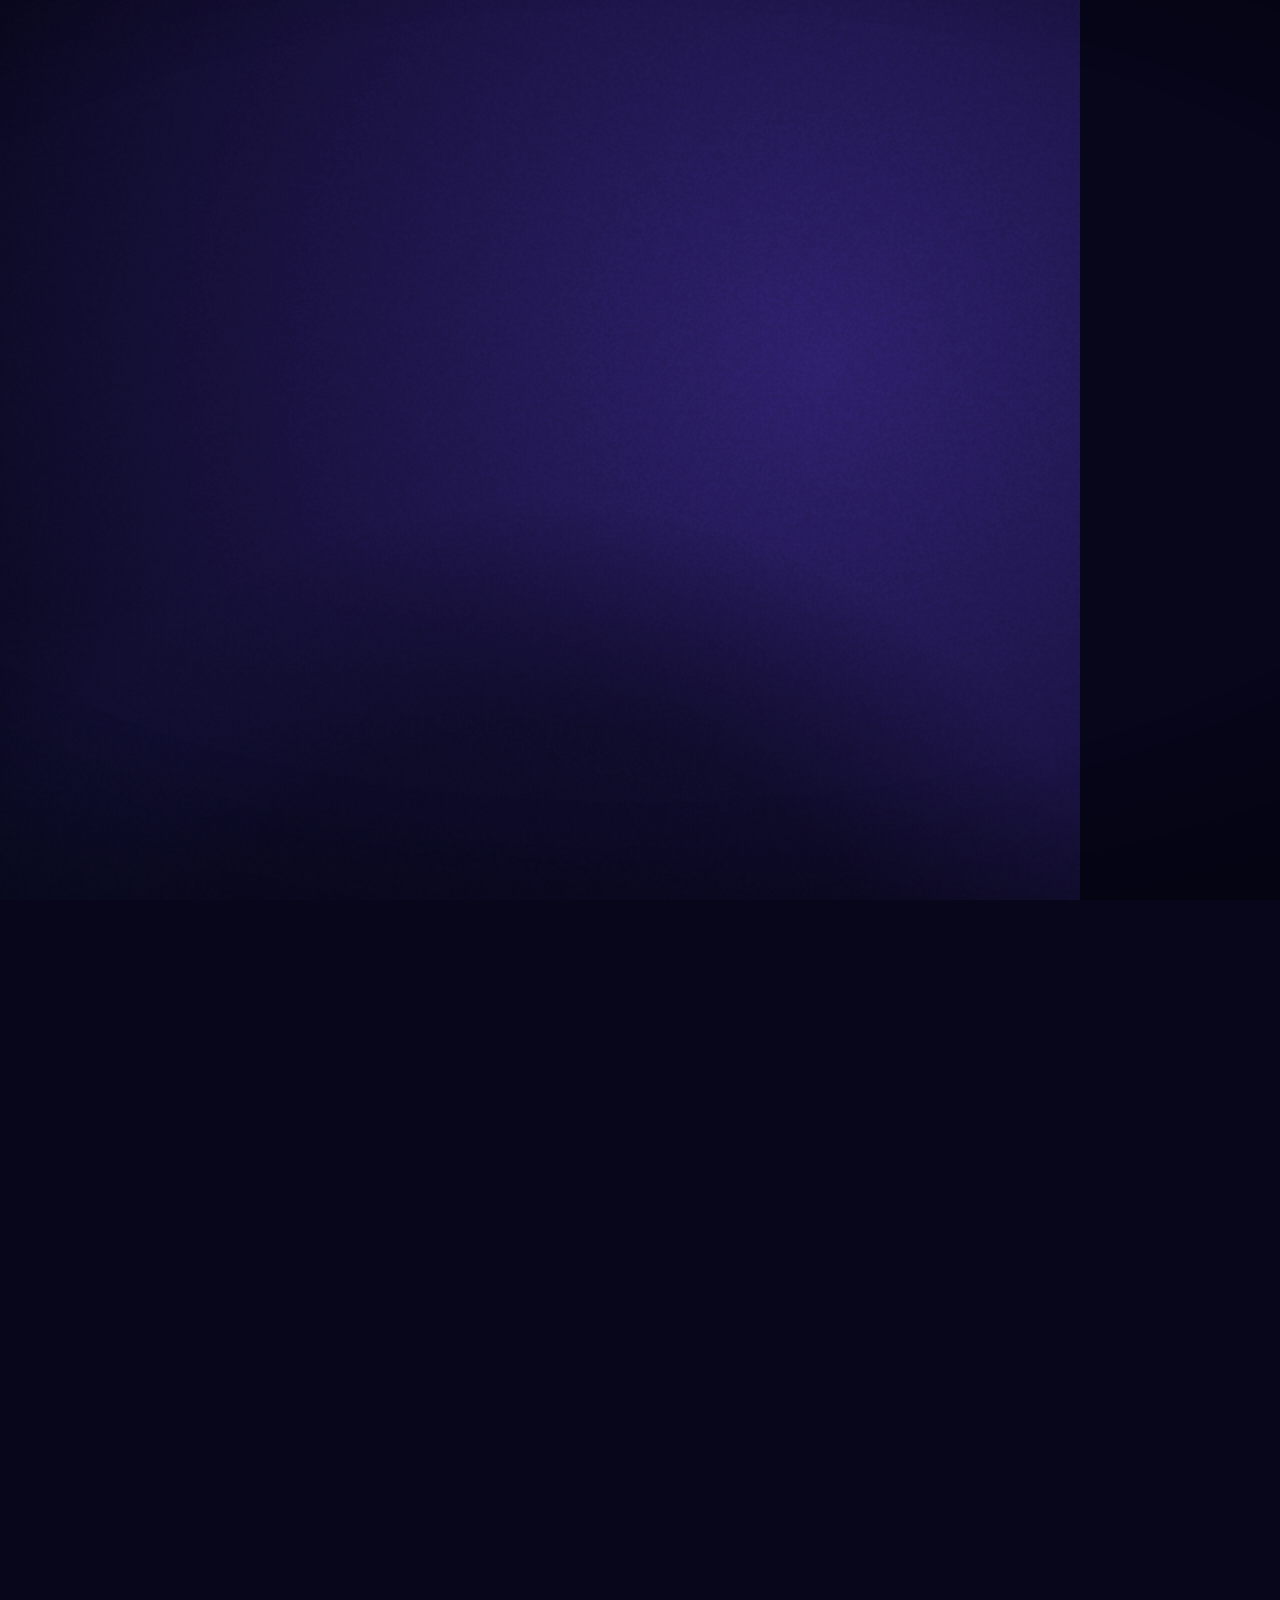
<file: promo/src/index.html>
<!doctype html>
<html lang="uz">
<head>
<meta charset="utf-8">
<title>Moliyachi Pro — motion guide</title>
<style>
:root{
  --bg:#07061a; --ink:#ffffff; --muted:rgba(235,232,255,.62);
  --violet:#6e4bf5; --violet-2:#8f74ff; --violet-3:#b9a8ff; --blue:#3d63e0;
  --gold:#ffc24a; --gold-2:#ff9f1c; --card-light:#efeef6; --text-dark:#14112b;
  --chat-bg:#ecebf7;
}
*{box-sizing:border-box;margin:0;padding:0}
html,body{width:1080px;height:1920px;overflow:hidden;background:var(--bg)}
body{font-family:"Inter","Noto Color Emoji",sans-serif;color:var(--ink);-webkit-font-smoothing:antialiased}
#stage{position:absolute;inset:0;overflow:hidden;background:var(--bg)}
#bg{position:absolute;inset:0}
#grain{position:absolute;inset:0;pointer-events:none;opacity:.07;mix-blend-mode:overlay;z-index:50}
#vignette{position:absolute;inset:0;pointer-events:none;z-index:49;
  background:radial-gradient(120% 80% at 50% 45%,transparent 55%,rgba(0,0,0,.55) 100%)}
#sweep{position:absolute;left:-60%;top:-20%;width:60%;height:140%;z-index:48;pointer-events:none;opacity:0;
  background:linear-gradient(100deg,transparent 0%,rgba(185,168,255,.0) 20%,rgba(185,168,255,.55) 50%,rgba(185,168,255,0) 80%,transparent 100%);
  filter:blur(30px);transform:rotate(12deg)}
.scene{position:absolute;inset:0;display:none;will-change:transform,opacity,filter;transform-origin:50% 45%}
.abs{position:absolute}
.disp{font-family:"Inter Display","Inter","Noto Color Emoji",sans-serif}
.center{left:0;right:0;text-align:center}
.grad-v{background:linear-gradient(180deg,#ffffff 0%,#e2daff 45%,#a58fff 100%);-webkit-background-clip:text;background-clip:text;color:transparent}
.grad-g{background:linear-gradient(180deg,#ffe7a6 0%,#ffc24a 50%,#ff9f1c 100%);-webkit-background-clip:text;background-clip:text;color:transparent}
.glow-v{filter:drop-shadow(0 0 30px rgba(110,75,245,.9)) drop-shadow(0 6px 18px rgba(0,0,0,.6))}
.glow-g{filter:drop-shadow(0 0 26px rgba(255,170,40,.6))}

/* --- Headline system --- */
.kicker{left:84px;top:236px;font-size:30px;font-weight:600;letter-spacing:.16em;text-transform:uppercase;color:var(--violet-3);display:flex;align-items:center;gap:18px}
.kicker .pill{background:var(--violet);color:#fff;border-radius:999px;padding:10px 24px;letter-spacing:.12em;font-weight:800;box-shadow:0 0 30px rgba(110,75,245,.6)}
.h1{left:80px;right:80px;top:300px;font-size:92px;font-weight:700;line-height:1.02;letter-spacing:-.025em}
.sub{left:84px;right:120px;top:520px;font-size:38px;font-weight:400;line-height:1.3;color:var(--muted)}
.word{display:inline-block;will-change:transform,opacity,filter}

/* --- Phone --- */
.persp{position:absolute;perspective:2400px;transform-style:preserve-3d}
.phone{position:absolute;left:0;top:0;width:620px;height:1280px;border-radius:96px;padding:16px;
  background:linear-gradient(150deg,#3a3946 0%,#15141c 35%,#08080c 70%,#2a2933 100%);
  box-shadow:0 0 0 2px #000,inset 0 0 0 3px #4b4a58,inset 0 0 0 8px #101016,0 80px 140px rgba(0,0,0,.65),0 0 120px rgba(110,75,245,.18);
  transform-origin:50% 50%;will-change:transform}
.phone::after{content:"";position:absolute;inset:0;border-radius:96px;pointer-events:none;
  background:linear-gradient(120deg,rgba(255,255,255,.18) 0%,rgba(255,255,255,0) 22%,rgba(255,255,255,0) 70%,rgba(255,255,255,.08) 100%)}
.screen{position:relative;width:100%;height:100%;border-radius:80px;overflow:hidden;background:var(--chat-bg);color:var(--text-dark)}
.island{position:absolute;left:50%;top:22px;width:186px;height:54px;margin-left:-93px;border-radius:30px;background:#000;z-index:30}
.status{position:absolute;left:0;right:0;top:30px;height:40px;z-index:29;display:flex;justify-content:space-between;padding:0 64px 0 76px;font-size:27px;font-weight:700;color:#111}
.status .ic{display:flex;gap:10px;align-items:center}
.status .bat{width:46px;height:22px;border:2.5px solid #111;border-radius:7px;position:relative}
.status .bat::after{content:"";position:absolute;inset:2.5px;right:8px;background:#111;border-radius:3px}
.bars{display:flex;gap:4px;align-items:flex-end;height:22px}.bars i{display:block;width:6px;background:#111;border-radius:2px}
.chat-head{position:absolute;left:0;right:0;top:0;height:196px;padding:104px 30px 0;display:flex;align-items:center;gap:20px;
  background:rgba(255,255,255,.92);border-bottom:1.5px solid #dcd9ee;z-index:20}
.chat-head .back{font-size:58px;color:var(--violet);line-height:0;margin-top:-8px;font-weight:300}
.chat-head img{width:72px;height:72px;border-radius:50%;object-fit:cover}
.chat-head .nm{font-size:32px;font-weight:700;color:#14112b}.chat-head .st{font-size:23px;color:#8a86a6;margin-top:2px}
.chat-view{position:absolute;left:0;right:0;top:196px;bottom:128px;overflow:hidden;
  background:radial-gradient(60% 40% at 80% 20%,rgba(143,116,255,.16),transparent),radial-gradient(60% 40% at 10% 80%,rgba(61,99,224,.12),transparent),var(--chat-bg)}
.chat-list{position:absolute;left:0;right:0;top:0;padding:26px 22px 26px;display:flex;flex-direction:column;gap:18px;will-change:transform}
.msg{display:none;flex-direction:column;max-width:88%;will-change:transform,opacity}
.msg.me{align-self:flex-end;align-items:flex-end;transform-origin:100% 100%}
.msg.bot{align-self:flex-start;align-items:stretch;transform-origin:0 100%}
.bubble{font-size:28px;line-height:1.36;padding:18px 24px 20px;border-radius:30px;white-space:pre-line;word-break:break-word}
.me .bubble{background:linear-gradient(160deg,#7d5cff,#6440ee);color:#fff;border-bottom-right-radius:8px;box-shadow:0 6px 18px rgba(110,75,245,.3)}
.bot .bubble{background:#fff;color:#1b1838;border-bottom-left-radius:8px;box-shadow:0 4px 14px rgba(40,30,90,.08)}
.bubble b{font-weight:700}.bubble i{font-style:italic;color:#5b5677}
.bubble .t{display:block;text-align:right;font-size:19px;opacity:.55;margin-top:2px}
.kb{display:grid;gap:8px;margin-top:8px}
.kb .row{display:grid;gap:8px}
.btn{position:relative;overflow:hidden;height:68px;border-radius:18px;background:rgba(255,255,255,.78);border:1.5px solid rgba(110,75,245,.18);
  color:#5a3be0;font-size:25px;font-weight:600;display:flex;align-items:center;justify-content:center;padding:0 10px;white-space:nowrap}
.btn.primary{background:linear-gradient(160deg,#7d5cff,#6440ee);color:#fff;border-color:transparent}
.ripple{position:absolute;left:50%;top:50%;width:240px;height:240px;margin:-120px 0 0 -120px;border-radius:50%;background:rgba(110,75,245,.35);opacity:0;pointer-events:none}
.finger{position:absolute;width:86px;height:86px;border-radius:50%;margin:-43px 0 0 -43px;border:5px solid rgba(255,255,255,.95);
  background:rgba(255,255,255,.28);box-shadow:0 0 0 10px rgba(110,75,245,.25),0 10px 30px rgba(0,0,0,.3);z-index:40;opacity:0;pointer-events:none}
.voice{display:flex;align-items:center;gap:16px;padding:16px 22px!important;min-width:430px}
.voice .play{width:64px;height:64px;border-radius:50%;background:#fff;color:#6440ee;display:grid;place-items:center;font-size:26px;flex:none}
.voice .wave{display:flex;align-items:center;gap:4px;height:56px;flex:1}
.voice .wave i{display:block;width:6px;border-radius:3px;background:rgba(255,255,255,.45)}
.voice .wave i.on{background:#fff}
.voice .dur{font-size:21px;opacity:.8;white-space:nowrap;flex:none}
.chat-input{position:absolute;left:0;right:0;bottom:0;height:128px;background:rgba(255,255,255,.95);border-top:1.5px solid #dcd9ee;display:flex;align-items:center;gap:16px;padding:0 24px 22px;z-index:20}
.chat-input .field{flex:1;height:68px;border-radius:34px;background:#f1f0f8;color:#9a96b5;font-size:25px;display:flex;align-items:center;padding:0 26px}
.chat-input .mic{width:72px;height:72px;border-radius:50%;background:linear-gradient(160deg,#7d5cff,#6440ee);display:grid;place-items:center;font-size:32px;box-shadow:0 6px 18px rgba(110,75,245,.45)}
.toast{position:absolute;left:22px;right:22px;top:90px;z-index:35;border-radius:34px;padding:22px 26px;display:flex;gap:18px;align-items:center;
  background:rgba(255,255,255,.96);box-shadow:0 20px 50px rgba(30,20,80,.25);font-size:26px;opacity:0}
.toast img{width:64px;height:64px;border-radius:16px}
.toast b{display:block;font-size:24px;color:#8a86a6;font-weight:600}

/* --- Callouts --- */
.chip{position:absolute;border-radius:28px;padding:22px 28px;font-size:30px;line-height:1.3;font-weight:600;z-index:45;
  background:rgba(22,18,52,.94);border:1.5px solid rgba(185,168,255,.35);box-shadow:0 20px 60px rgba(0,0,0,.45),0 0 40px rgba(110,75,245,.25);backdrop-filter:blur(14px);color:#fff}
.chip.gold{background:linear-gradient(160deg,#ffd36e,#ffad2a);color:#2a1700;border-color:transparent;box-shadow:0 18px 50px rgba(255,160,30,.35)}
.chip.light{background:var(--card-light);color:var(--text-dark);border-color:transparent}
.chip small{display:block;font-size:24px;font-weight:500;opacity:.7;margin-top:4px}

/* --- Problem / Solution cards --- */
.pcard{position:absolute;border-radius:56px;padding:50px 52px;width:640px}
.pcard h3{font-family:"Inter Display";font-size:62px;font-weight:600;letter-spacing:-.02em;margin-bottom:20px}
.pcard p{font-size:33px;line-height:1.36}
.pcard.violet{background:linear-gradient(160deg,#7b57ff,#5c35e6);box-shadow:0 40px 100px rgba(80,40,220,.45)}
.pcard.light{background:var(--card-light);color:var(--text-dark);box-shadow:0 40px 100px rgba(0,0,0,.5)}
.pcard.light p{color:#2a2747}

/* --- Steps list --- */
.steprow{position:absolute;left:84px;right:84px;height:150px;border-radius:40px;display:flex;align-items:center;gap:34px;padding:0 40px;
  background:linear-gradient(160deg,rgba(38,30,92,.9),rgba(16,13,46,.92));border:1.5px solid rgba(185,168,255,.18)}
.steprow .n{width:86px;height:86px;border-radius:50%;display:grid;place-items:center;font-family:"Inter Display";font-size:42px;font-weight:700;background:var(--violet);box-shadow:0 0 30px rgba(110,75,245,.6)}
.steprow .tx{font-size:44px;font-weight:600;letter-spacing:-.01em}
.steprow .tx small{display:block;font-size:28px;font-weight:400;color:var(--muted);margin-top:4px}

/* --- Formula / pay --- */
.tok{display:inline-block;border-radius:30px;padding:18px 30px;font-family:"Inter Display";font-weight:700;font-size:62px;letter-spacing:-.02em}
.tok.a{background:rgba(30,24,76,.92);border:1.5px solid rgba(185,168,255,.3)}
.tok.g{background:linear-gradient(160deg,#ffd36e,#ffad2a);color:#2a1700;box-shadow:0 0 50px rgba(255,170,40,.45)}
.op{display:inline-block;font-size:70px;font-weight:300;color:var(--violet-3);margin:0 14px}
.glass{position:absolute;border-radius:52px;background:linear-gradient(160deg,rgba(38,30,92,.92),rgba(16,13,46,.94));border:1.5px solid rgba(185,168,255,.25);
  box-shadow:0 40px 100px rgba(0,0,0,.45);backdrop-filter:blur(18px)}
.prow{display:flex;align-items:center;justify-content:space-between;font-size:40px;padding:26px 0;border-bottom:1.5px dashed rgba(185,168,255,.22)}
.prow .m{font-family:"Inter Display";font-weight:700;font-size:44px;color:var(--violet-3);width:150px}
.prow .eq{flex:1;color:rgba(255,255,255,.75);font-variant-numeric:tabular-nums}
.prow .v{font-weight:700;font-variant-numeric:tabular-nums}

/* --- Bonus cards --- */
.bcard{position:absolute;width:438px;height:400px;border-radius:52px;padding:44px 40px;background:linear-gradient(160deg,rgba(38,30,92,.94),rgba(16,13,46,.96));
  border:1.5px solid rgba(185,168,255,.25);box-shadow:0 30px 80px rgba(0,0,0,.45);backdrop-filter:blur(14px);transform-style:preserve-3d}
.bcard .e{font-size:86px;line-height:1;margin-bottom:26px}
.bcard h4{font-family:"Inter Display";font-size:48px;font-weight:700;letter-spacing:-.02em;margin-bottom:12px}
.bcard p{font-size:29px;line-height:1.34;color:var(--muted)}
.bcard.hi{background:linear-gradient(160deg,#7b57ff,#5c35e6);border-color:transparent}
.bcard.hi p{color:rgba(255,255,255,.85)}

/* --- Chart card --- */
.chart{position:absolute;width:400px;padding:34px 34px 30px;border-radius:44px;background:var(--card-light);color:var(--text-dark);box-shadow:0 40px 100px rgba(0,0,0,.55)}
.chart h5{font-size:28px;font-weight:700;margin-bottom:6px}.chart .cap{font-size:22px;color:#77729a;margin-bottom:22px}
.chart .cols{display:flex;align-items:flex-end;gap:26px;height:250px}
.chart .col{flex:1;display:flex;flex-direction:column;align-items:center;justify-content:flex-end;height:100%}
.chart .bar{width:100%;border-radius:18px 18px 8px 8px;background:linear-gradient(180deg,#9b84ff,#6440ee);transform-origin:50% 100%}
.chart .bar.top{background:linear-gradient(180deg,#ffd36e,#ff9f1c)}
.chart .lb{font-size:21px;font-weight:600;margin-top:12px;color:#4d4870}
.chart .val{font-size:22px;font-weight:700;margin-bottom:8px;font-variant-numeric:tabular-nums}

.logo-tile{position:absolute;width:300px;height:300px;border-radius:78px;overflow:hidden;box-shadow:0 0 0 3px rgba(255,255,255,.15),0 40px 120px rgba(61,99,224,.55),0 0 160px rgba(255,190,70,.25)}
.logo-tile img{width:100%;height:100%;object-fit:cover}
.ring{position:absolute;border-radius:50%;border:4px solid var(--violet-2);opacity:0}
.strike{position:absolute;height:10px;border-radius:5px;background:linear-gradient(90deg,#ff5d7a,#ff9f1c);transform-origin:0 50%;box-shadow:0 0 20px rgba(255,93,122,.7)}
.ctapill{display:inline-flex;align-items:center;gap:18px;border-radius:999px;padding:26px 44px;font-size:36px;font-weight:600;background:rgba(24,19,62,.92);border:1.5px solid rgba(185,168,255,.35)}
.ctapill b{color:var(--gold)}
.pathlbl{position:absolute;font-size:28px;font-weight:700;letter-spacing:.14em;text-transform:uppercase;color:var(--violet-3);text-align:center}
.dot{position:absolute;width:30px;height:30px;border-radius:50%;margin:-15px 0 0 -15px;background:radial-gradient(circle,#fff 0%,#c9bbff 40%,rgba(110,75,245,0) 72%);z-index:46;opacity:0;box-shadow:0 0 40px #8f74ff}
</style>
</head>
<body>
<div id="stage">
  <canvas id="bg" width="1080" height="1920"></canvas>
  <div id="scenes"></div>
  <div id="sweep"></div>
  <div id="vignette"></div>
  <canvas id="grain" width="540" height="960"></canvas>
</div>
<script src="main.js"></script>
</body>
</html>
</file>
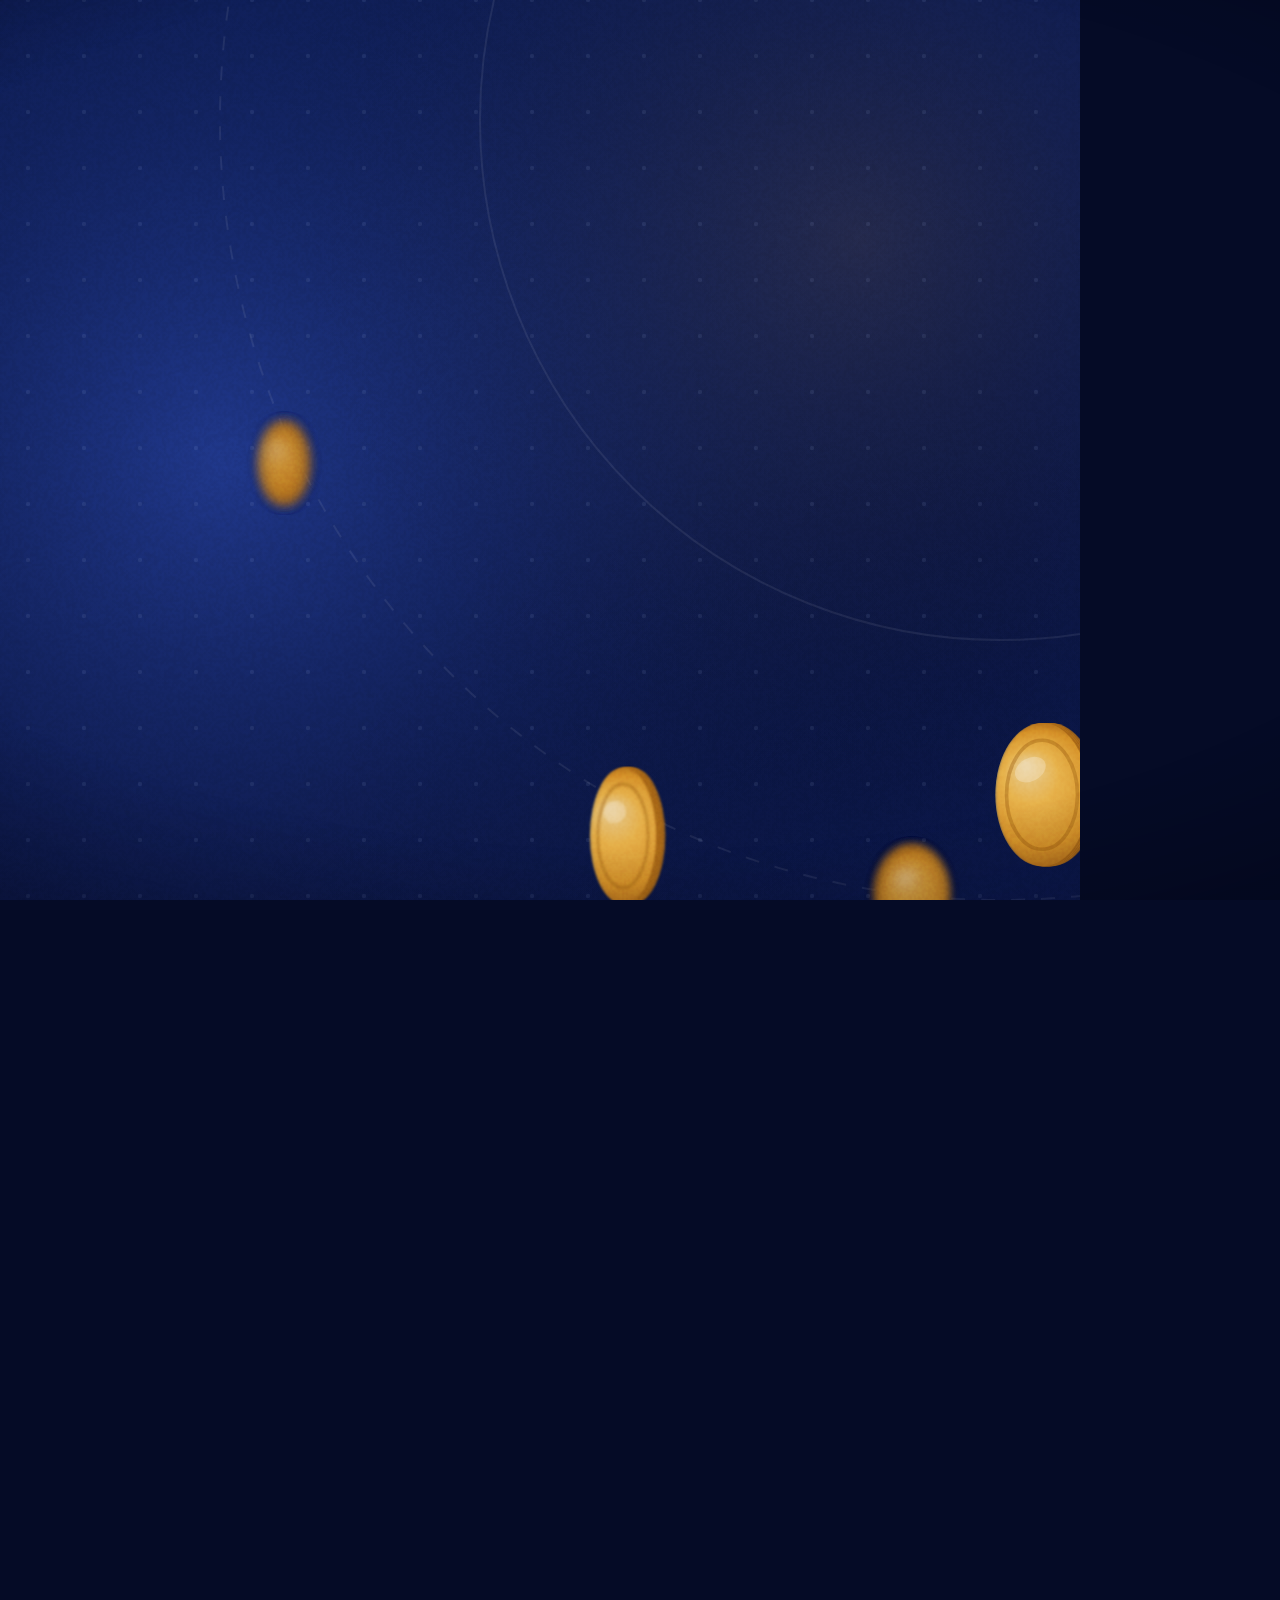
<file: promo/src/v2.html>
<!doctype html>
<html lang="uz">
<head>
<meta charset="utf-8">
<title>Moliyachi — qo'llanma v2</title>
<style>
@font-face{font-family:"Manrope";src:url(../assets/fonts/manrope-latin-wght-normal.woff2) format("woff2");font-weight:200 800;unicode-range:U+0000-00FF,U+0131,U+0152-0153,U+02BB-02BC,U+02C6,U+02DA,U+02DC,U+0304,U+0308,U+0329,U+2000-206F,U+20AC,U+2122,U+2191,U+2193,U+2212,U+2215,U+FEFF,U+FFFD}
@font-face{font-family:"Manrope";src:url(../assets/fonts/manrope-latin-ext-wght-normal.woff2) format("woff2");font-weight:200 800;unicode-range:U+0100-02BA,U+02BD-02C5,U+02C7-02CC,U+02CE-02D7,U+02DD-02FF,U+0304,U+0308,U+0329,U+1D00-1DBF,U+1E00-1E9F,U+1EF2-1EFF,U+2020,U+20A0-20AB,U+20AD-20C0,U+2113,U+2C60-2C7F,U+A720-A7FF}
@font-face{font-family:"Caveat";src:url(../assets/fonts/caveat-latin-600-normal.woff2) format("woff2");font-weight:600}
@font-face{font-family:"Caveat";src:url(../assets/fonts/caveat-latin-ext-600-normal.woff2) format("woff2");font-weight:600;unicode-range:U+0100-02BA,U+02BD-02C5,U+02C7-02CC,U+02CE-02D7,U+02DD-02FF}
:root{
  --navy-950:#0a1640;--navy-900:#0f1f57;--navy:#16307f;--blue:#2b4fc9;--blue-500:#3d63e0;--blue-soft:#e6ecfd;
  --gold:#ffc24a;--gold-2:#ff9f1c;--muted:rgba(214,224,255,.66);
  --app-bg:#eef2fb;--app-text:#0f1733;--app-muted:#6b7591;--green:#12a26b;--amber:#e8972a;--amber-soft:#fdf1df;
  --tg-out:#e1fec6;--tg-check:#4fae4e;
}
*{box-sizing:border-box;margin:0;padding:0}
html,body{width:1080px;height:1920px;overflow:hidden;background:#050b26}
body{font-family:"Manrope","Inter","Noto Color Emoji",sans-serif;color:#fff;-webkit-font-smoothing:antialiased}
#stage{position:absolute;inset:0;overflow:hidden}
#bg{position:absolute;inset:0}
#grain{position:absolute;inset:0;pointer-events:none;opacity:.05;mix-blend-mode:overlay;z-index:50}
#vignette{position:absolute;inset:0;pointer-events:none;z-index:49;background:radial-gradient(120% 85% at 50% 45%,transparent 58%,rgba(0,0,8,.55) 100%)}
#flash{position:absolute;inset:0;z-index:48;pointer-events:none;opacity:0;background:radial-gradient(60% 40% at 50% 50%,rgba(140,170,255,.55),rgba(61,99,224,0) 70%)}
.scene{position:absolute;inset:0;display:none;transform-origin:50% 45%}
.abs{position:absolute}
.center{left:0;right:0;text-align:center}
.word{display:inline-block}
.gold{color:var(--gold)}
.grad-g{background:linear-gradient(180deg,#fff1c7 0%,#ffc24a 50%,#ff9f1c 100%);-webkit-background-clip:text;background-clip:text;color:transparent}

/* headline block */
.hb{position:absolute;left:80px;right:80px;top:200px;display:flex;flex-direction:column;gap:20px}
.kicker{display:flex;align-items:center;gap:14px}
.kicker .pill{border-radius:999px;padding:10px 24px;font-size:28px;font-weight:800;letter-spacing:.14em;color:#0a1640;background:linear-gradient(160deg,#ffd77a,#ffb02e);box-shadow:0 8px 30px rgba(255,170,40,.35)}
.kicker .line{height:2px;width:120px;background:linear-gradient(90deg,rgba(255,194,74,.8),rgba(255,194,74,0))}
.h1t{font-size:86px;font-weight:800;line-height:1.04;letter-spacing:-.035em}
.subt{font-size:36px;line-height:1.32;font-weight:500;color:var(--muted)}

/* ---------------- phone ---------------- */
.persp{position:absolute;perspective:2600px}
.phone{position:absolute;left:0;top:0;width:620px;height:1280px;border-radius:98px;padding:15px;transform-origin:50% 0;
  background:linear-gradient(150deg,#5b5e6b 0%,#24252c 18%,#0d0e12 55%,#30323b 100%);
  box-shadow:0 0 0 2px #000,inset 0 0 0 3px #6b6e7a,inset 0 0 0 7px #121318,0 90px 160px rgba(0,0,20,.7),0 0 140px rgba(61,99,224,.25)}
.phone::after{content:"";position:absolute;inset:0;border-radius:98px;pointer-events:none;background:linear-gradient(118deg,rgba(255,255,255,.22) 0%,rgba(255,255,255,0) 20%,rgba(255,255,255,0) 72%,rgba(255,255,255,.08) 100%)}
.screen{position:relative;width:100%;height:100%;border-radius:84px;overflow:hidden;color:#000;font-family:"Inter","Noto Color Emoji",sans-serif}
.island{position:absolute;left:50%;top:20px;width:180px;height:52px;margin-left:-90px;border-radius:30px;background:#000;z-index:60}
.status{position:absolute;left:0;right:0;top:26px;height:44px;z-index:59;display:flex;justify-content:space-between;align-items:center;padding:0 60px 0 74px;font-size:28px;font-weight:700;color:#000}
.status .ic{display:flex;gap:9px;align-items:center}
.bars{display:flex;gap:3px;align-items:flex-end;height:20px}.bars i{display:block;width:6px;background:#000;border-radius:2px}
.wifi{width:30px;height:22px;position:relative}
.wifi::before{content:"";position:absolute;inset:0;border-radius:30px 30px 0 0;border:5px solid #000;border-bottom:none;clip-path:polygon(0 0,100% 0,50% 100%)}
.bat{width:46px;height:22px;border-radius:7px;background:#000;color:#fff;font-size:15px;font-weight:800;display:grid;place-items:center}

/* telegram */
.tg{position:absolute;inset:0;background:#cfe3ad}
.tg-wall{position:absolute;inset:-10px;background:linear-gradient(160deg,#d9eab5 0%,#b8d699 45%,#cfe2a7 75%,#a9cd8f 100%)}
.tg-doodle{position:absolute;inset:0;opacity:.22;background-size:260px 260px}
.tg-head{position:absolute;left:0;right:0;top:84px;height:100px;z-index:30;display:flex;align-items:center;justify-content:space-between;padding:0 22px}
.glass{background:rgba(255,255,255,.62);backdrop-filter:blur(14px);border:1.5px solid rgba(255,255,255,.75);box-shadow:0 6px 18px rgba(40,70,20,.12)}
.tg-back{height:84px;border-radius:44px;display:flex;align-items:center;gap:8px;padding:0 20px 0 18px;font-size:52px;font-weight:300;color:#000}
.tg-back b{font-size:24px;font-weight:700;background:#000;color:#fff;border-radius:50%;width:42px;height:42px;display:grid;place-items:center}
.tg-title{height:84px;border-radius:44px;padding:0 42px;display:flex;flex-direction:column;align-items:center;justify-content:center}
.tg-title .n{font-size:29px;font-weight:700;color:#000}.tg-title .s{font-size:21px;color:#6d7a66;margin-top:1px}
.tg-ava{width:84px;height:84px;border-radius:50%;overflow:hidden;border:3px solid rgba(255,255,255,.8);box-shadow:0 6px 18px rgba(40,70,20,.18)}
.tg-ava img{width:100%;height:100%;object-fit:cover}
.tg-view{position:absolute;left:0;right:0;top:0;overflow:hidden;-webkit-mask-image:linear-gradient(180deg,transparent 0,transparent 150px,#000 215px)}
.tg-list{position:absolute;left:0;right:0;bottom:0;padding:0 18px 16px;display:flex;flex-direction:column;gap:14px}
.msg{display:none;flex-direction:column;max-width:86%}
.msg.me{align-self:flex-end;align-items:flex-end;transform-origin:100% 100%}
.msg.bot{align-self:flex-start;align-items:stretch;transform-origin:0 100%}
.bub{position:relative;font-size:27px;line-height:1.36;padding:14px 22px 14px;border-radius:34px;white-space:pre-line;word-break:break-word;box-shadow:0 2px 3px rgba(40,70,20,.12)}
.me .bub{background:var(--tg-out);border-bottom-right-radius:10px}
.bot .bub{background:#fff;border-bottom-left-radius:10px}
.bub b{font-weight:700}.bub i{font-style:italic}
.meta{float:right;font-size:18px;color:#7f9a77;margin:12px 0 -6px 14px;white-space:nowrap}
.me .meta{color:#4fae4e}
.bot .meta{color:#a0a7b0}
.hl{border-radius:8px;transition:none}
.ikb{display:grid;gap:7px;margin-top:7px}
.ikb .row{display:grid;gap:7px}
.ib{position:relative;overflow:hidden;height:66px;border-radius:20px;background:rgba(74,110,52,.42);backdrop-filter:blur(8px);color:#fff;font-size:24px;font-weight:600;display:flex;align-items:center;justify-content:center;white-space:nowrap;padding:0 8px}
.voice{display:flex;align-items:center;gap:16px;min-width:420px;padding:14px 20px!important}
.voice .play{width:66px;height:66px;border-radius:50%;background:#5fb14d;color:#fff;display:grid;place-items:center;font-size:26px;flex:none}
.voice .wave{display:flex;align-items:center;gap:3.5px;height:52px;flex:1}
.voice .wave i{display:block;width:5.5px;border-radius:3px;background:#a7d692}
.voice .wave i.on{background:#4fae4e}
.voice .dur{font-size:20px;color:#4fae4e;white-space:nowrap}
.photo{padding:8px!important;width:420px}
.photo .pic{height:300px;border-radius:26px;overflow:hidden;position:relative}
.ripple{position:absolute;left:50%;top:50%;width:220px;height:220px;margin:-110px 0 0 -110px;border-radius:50%;background:rgba(255,255,255,.45);opacity:0;pointer-events:none}
.tg-compose{position:absolute;left:0;right:0;height:110px;z-index:31;display:flex;align-items:center;gap:10px;padding:0 16px}
.ilova{height:72px;border-radius:38px;padding:0 20px 0 16px;display:flex;align-items:center;gap:10px;color:#fff;font-size:25px;font-weight:700;background:linear-gradient(160deg,#4a8dff,#2563eb);box-shadow:0 6px 16px rgba(37,99,235,.35);white-space:nowrap;position:relative;overflow:hidden}
.ilova .sq{width:30px;height:26px;border:3.5px solid #fff;border-radius:7px}
.circ{width:70px;height:70px;border-radius:50%;display:grid;place-items:center;flex:none;font-size:34px;color:#333}
.field{flex:1;height:72px;border-radius:38px;display:flex;align-items:center;justify-content:space-between;padding:0 14px 0 22px;font-size:25px;color:#8b9585;white-space:nowrap;overflow:hidden}
.field .typed{color:#000}
.field .caret{display:inline-block;width:3px;height:32px;background:#2563eb;margin-left:2px;vertical-align:middle}
.kbic{width:40px;height:28px;border:3px solid #6b7566;border-radius:7px;flex:none}
.rec{position:absolute;left:0;right:0;height:110px;z-index:32;display:flex;align-items:center;padding:0 30px;font-size:28px;opacity:0}
.rec .dot{width:20px;height:20px;border-radius:50%;background:#ff3b30;margin-right:14px}
.rec .tm{font-variant-numeric:tabular-nums;font-weight:600;color:#000;width:110px}
.rec .hint{flex:1;text-align:center;color:#6d7a66;font-size:25px;margin-right:110px}
.bigmic{position:absolute;width:190px;height:190px;border-radius:50%;background:radial-gradient(circle at 35% 30%,#5a9bff,#2563eb 70%);display:grid;place-items:center;font-size:62px;z-index:33;opacity:0;box-shadow:0 10px 30px rgba(37,99,235,.45)}
.bigmic .pulse{position:absolute;inset:-30px;border-radius:50%;background:rgba(37,99,235,.18)}
.tg-kb{position:absolute;left:0;right:0;bottom:0;height:560px;z-index:31;border-radius:46px 46px 0 0;padding:26px 22px 40px;display:grid;grid-template-columns:1fr 1fr;gap:12px;align-content:start;
  background:rgba(236,243,228,.86);backdrop-filter:blur(18px);border-top:1.5px solid rgba(255,255,255,.8)}
.kbtn{position:relative;overflow:hidden;height:72px;border-radius:22px;background:rgba(255,255,255,.8);display:flex;align-items:center;justify-content:center;gap:10px;font-size:26px;font-weight:500;color:#111;box-shadow:0 1px 2px rgba(0,0,0,.06);text-align:center;line-height:1.1}
.kbtn.full{grid-column:1/3}
.finger{position:absolute;width:84px;height:84px;margin:-42px 0 0 -42px;border-radius:50%;border:5px solid rgba(255,255,255,.95);background:rgba(255,255,255,.3);box-shadow:0 0 0 10px rgba(37,99,235,.25),0 10px 30px rgba(0,0,0,.3);z-index:70;opacity:0}
.toast{position:absolute;left:20px;right:20px;top:84px;z-index:65;border-radius:40px;padding:22px 26px;display:flex;gap:18px;align-items:center;background:rgba(250,250,252,.96);box-shadow:0 20px 50px rgba(0,0,0,.25);font-size:26px;opacity:0;color:#000}
.toast img{width:68px;height:68px;border-radius:16px}
.toast .tt{font-size:22px;color:#777;font-weight:600;display:flex;justify-content:space-between}

/* mini app */
.mini{position:absolute;inset:0;z-index:62;background:var(--app-bg);color:var(--app-text);font-family:"Manrope","Noto Color Emoji",sans-serif;overflow:hidden;border-radius:0}
.mini-in{position:absolute;left:0;right:0;top:0;padding:96px 26px 260px}
.m-top{display:flex;align-items:center;justify-content:space-between;margin-bottom:18px}
.m-brand{display:flex;align-items:center;gap:18px}
.m-logo{width:86px;height:86px;border-radius:50%;overflow:hidden;box-shadow:0 0 0 6px #fff,0 8px 22px rgba(22,48,127,.3)}
.m-logo img{width:100%;height:100%;object-fit:cover}
.m-bn{font-size:19px;font-weight:800;letter-spacing:.18em;color:var(--blue)}
.m-hello{font-size:30px;font-weight:800;margin-top:2px}
.m-acts{display:flex;gap:14px}
.m-ib{width:72px;height:72px;border-radius:50%;background:#fff;display:grid;place-items:center;font-size:30px;box-shadow:0 6px 24px rgba(19,38,95,.08)}
.m-ib.cam{background:linear-gradient(140deg,var(--navy-900),var(--blue));color:#fff}
.m-seg{display:grid;grid-template-columns:repeat(4,1fr);gap:6px;background:#fff;padding:8px;border-radius:30px;box-shadow:0 6px 24px rgba(19,38,95,.08);margin:6px 0 22px}
.m-seg span{height:62px;border-radius:24px;display:grid;place-items:center;font-weight:700;font-size:24px;color:var(--app-muted)}
.m-seg span.on{background:var(--navy-900);color:#fff;box-shadow:0 6px 18px rgba(15,31,87,.3)}
.m-hero{position:relative;overflow:hidden;color:#fff;padding:34px 32px 28px;border-radius:44px;background:linear-gradient(135deg,var(--navy-950) 0%,var(--navy) 55%,var(--blue-500) 100%);box-shadow:0 22px 54px rgba(15,31,87,.35)}
.m-hero .c1{position:absolute;width:380px;height:380px;right:-140px;top:-170px;border-radius:50%;border:1.5px solid rgba(255,255,255,.14);background:rgba(255,255,255,.05)}
.m-hero .c2{position:absolute;width:240px;height:240px;right:-50px;bottom:-130px;border-radius:50%;border:1.5px dashed rgba(255,255,255,.14)}
.m-hl{font-size:21px;font-weight:700;opacity:.75}
.m-ha{font-size:52px;font-weight:800;margin-top:8px;letter-spacing:-.02em;line-height:1.1}
.m-ha small{font-size:26px;opacity:.8;margin-left:6px}
.m-row{display:grid;grid-template-columns:repeat(3,1fr);gap:12px;margin-top:26px;position:relative}
.m-row.two{grid-template-columns:1fr 1fr}
.m-st{background:rgba(255,255,255,.1);border:1.5px solid rgba(255,255,255,.12);border-radius:26px;padding:16px 16px 14px}
.m-st span{display:block;font-size:28px;font-weight:800}
.m-st small{font-size:17px;opacity:.72;font-weight:600}
.m-rg{font-size:19px;opacity:.6;margin-top:16px;font-weight:600}
.m-tip{display:inline-block;margin-top:16px;padding:11px 18px;border-radius:999px;background:rgba(255,255,255,.16);font-size:20px;font-weight:700}
.m-sec{font-size:30px;font-weight:800;margin:30px 0 4px 4px}
.m-card{background:#fff;border-radius:38px;padding:28px;margin-top:20px;box-shadow:0 6px 24px rgba(19,38,95,.08)}
.m-ch{display:flex;align-items:center;justify-content:space-between;margin-bottom:18px}
.m-ch h3{font-size:27px;font-weight:800}
.m-mseg{display:flex;background:var(--app-bg);border-radius:18px;padding:5px}
.m-mseg span{padding:9px 18px;border-radius:14px;font-size:20px;font-weight:700;color:var(--app-muted)}
.m-mseg span.on{background:#fff;color:var(--navy);box-shadow:0 2px 6px rgba(19,38,95,.1)}
.m-bars{display:flex;align-items:flex-end;gap:12px;height:250px;padding:0 4px}
.m-bars i{flex:1;border-radius:12px 12px 6px 6px;background:linear-gradient(180deg,var(--blue-500),var(--navy));transform-origin:50% 100%}
.m-days{display:flex;gap:12px;padding:10px 4px 0;font-size:16px;color:var(--app-muted);font-weight:700}.m-days span{flex:1;text-align:center}
.m-donut{display:flex;align-items:center;gap:26px}
.m-dbox{position:relative;width:240px;height:240px;flex:none}
.m-dbox svg{width:100%;height:100%;transform:rotate(-90deg)}
.m-dc{position:absolute;inset:0;display:grid;place-content:center;text-align:center}
.m-dc b{font-size:34px;font-weight:800}.m-dc small{font-size:19px;color:var(--app-muted);font-weight:600}
.m-leg{flex:1;display:grid;gap:16px;list-style:none}
.m-leg li{display:flex;align-items:center;gap:12px;font-size:22px;font-weight:700}
.m-leg .d{width:18px;height:18px;border-radius:6px}
.m-leg .p{margin-left:auto;color:var(--app-muted)}
.m-rank{display:grid;gap:24px;list-style:none}
.m-rank li{display:grid;grid-template-columns:66px 1fr auto;gap:16px;align-items:center}
.m-av{width:66px;height:66px;border-radius:22px;background:var(--blue-soft);color:var(--navy);display:grid;place-items:center;font-weight:800;font-size:24px;position:relative}
.m-av .md{position:absolute;right:-8px;top:-10px;font-size:22px}
.m-rank .nm{font-weight:800;font-size:23px}
.m-bar{height:12px;background:var(--app-bg);border-radius:99px;margin-top:9px;overflow:hidden}
.m-bar i{display:block;height:100%;border-radius:99px;background:linear-gradient(90deg,var(--navy),var(--blue-500));transform-origin:0 50%}
.m-rank .vl{text-align:right;font-weight:800;font-size:22px}.m-rank .vl small{display:block;color:var(--app-muted);font-size:18px;font-weight:600}
.m-nav{position:absolute;left:18px;right:18px;bottom:26px;height:120px;background:#fff;border-radius:42px;box-shadow:0 16px 50px rgba(19,38,95,.16);display:grid;grid-template-columns:1fr 1fr 130px 1fr 1fr;align-items:center;z-index:5}
.m-nav .it{display:flex;flex-direction:column;align-items:center;gap:6px;font-size:18px;font-weight:700;color:var(--app-muted)}
.m-nav .it svg{width:64px;height:50px;padding:8px 14px;border-radius:18px;fill:none;stroke:currentColor;stroke-width:1.9;stroke-linecap:round;stroke-linejoin:round}
.m-nav .it.on{color:var(--navy)}.m-nav .it.on svg{background:var(--blue-soft)}
.m-fab{position:absolute;left:50%;top:-50px;width:106px;height:106px;margin-left:-53px;border-radius:50%;background:radial-gradient(circle at 30% 25%,var(--blue-500),var(--navy-900) 70%);box-shadow:0 0 0 11px var(--app-bg),0 18px 36px rgba(15,31,87,.4);display:grid;place-items:center;color:#fff}
.m-fab svg{width:44px;height:44px;fill:none;stroke:#fff;stroke-width:2;stroke-linecap:round}
.m-recbar{position:absolute;left:18px;right:18px;bottom:200px;height:92px;border-radius:32px;background:#fff;box-shadow:0 16px 50px rgba(19,38,95,.22);display:flex;align-items:center;gap:16px;padding:0 26px;font-size:24px;font-weight:700;z-index:6;opacity:0}
.m-recbar .dot{width:18px;height:18px;border-radius:50%;background:#e0475b}
.mini-head{position:absolute;left:0;right:0;top:0;height:92px;z-index:8;display:flex;align-items:flex-end;justify-content:space-between;padding:0 30px 10px;font-size:24px;font-weight:600;color:var(--blue)}

/* cards outside phone */
.card{position:absolute;border-radius:40px;padding:30px 34px;background:#fff;color:var(--app-text);box-shadow:0 30px 80px rgba(0,0,20,.45)}
.card.navy{background:linear-gradient(135deg,var(--navy-950),var(--navy) 55%,var(--blue-500));color:#fff;border:1.5px solid rgba(255,255,255,.12)}
.chip{position:absolute;border-radius:30px;padding:20px 28px;font-size:30px;line-height:1.28;font-weight:700;z-index:45;background:#fff;color:var(--app-text);box-shadow:0 20px 60px rgba(0,0,20,.45)}
.chip.gold{background:linear-gradient(160deg,#ffd77a,#ffb02e);color:#2a1700}
.chip.navy{background:linear-gradient(135deg,var(--navy-900),var(--blue));color:#fff;border:1.5px solid rgba(255,255,255,.15)}
.chip small{display:block;font-size:23px;font-weight:600;opacity:.72;margin-top:3px}

/* notebook */
.note{position:absolute;width:640px;height:780px;border-radius:18px 34px 34px 18px;background:#fbf8ee;box-shadow:0 50px 120px rgba(0,0,0,.55);overflow:hidden;color:#1f3b8a;font-family:"Caveat",cursive}
.note .lines{position:absolute;inset:0;background:repeating-linear-gradient(180deg,transparent 0 63px,rgba(60,110,200,.28) 63px 65px);background-position:0 110px}
.note .margin{position:absolute;left:96px;top:0;bottom:0;width:3px;background:rgba(220,60,70,.55)}
.note .rings{position:absolute;left:18px;top:30px;bottom:30px;width:30px;background:radial-gradient(circle at 15px 15px,#2a2f45 0 9px,transparent 10px) 0 0/30px 64px repeat-y}
.note .t{position:absolute;left:120px;right:30px;font-size:54px;font-weight:600;white-space:nowrap;line-height:64px}
.note .cross{position:absolute;height:5px;border-radius:3px;background:#c0392b;transform-origin:0 50%}

/* formula + pay table */
.tok{display:inline-block;border-radius:30px;padding:18px 32px;font-weight:800;font-size:60px;letter-spacing:-.02em}
.tok.w{background:#fff;color:var(--app-text);box-shadow:0 14px 40px rgba(0,0,20,.4)}
.tok.g{background:linear-gradient(160deg,#ffd77a,#ffb02e);color:#2a1700;box-shadow:0 0 50px rgba(255,170,40,.45)}
.op{display:inline-block;font-size:66px;font-weight:300;color:#9fb4ff;margin:0 14px;vertical-align:middle}
.prow{display:flex;align-items:center;justify-content:space-between;font-size:40px;padding:22px 0;border-bottom:2px dashed #e4e9f5}
.prow .m{font-weight:800;color:var(--blue);width:140px}
.prow .eq{flex:1;color:#4d5677;font-variant-numeric:tabular-nums;font-weight:600}
.prow .v{font-weight:800;font-variant-numeric:tabular-nums}
.bcard{position:absolute;width:440px;height:390px;border-radius:44px;padding:40px 38px;background:#fff;color:var(--app-text);box-shadow:0 30px 80px rgba(0,0,20,.45)}
.bcard .e{font-size:84px;line-height:1;margin-bottom:24px}
.bcard h4{font-size:46px;font-weight:800;letter-spacing:-.02em;margin-bottom:10px}
.bcard p{font-size:28px;line-height:1.35;color:var(--app-muted);font-weight:600}
.bcard.navy{background:linear-gradient(135deg,var(--navy-950),var(--navy) 55%,var(--blue-500));color:#fff}
.bcard.navy p{color:rgba(255,255,255,.8)}
.logo-tile{position:absolute;overflow:hidden;box-shadow:0 0 0 3px rgba(255,255,255,.18),0 40px 120px rgba(37,80,220,.55),0 0 160px rgba(255,190,70,.25)}
.logo-tile img{width:100%;height:100%;object-fit:cover}
.ring{position:absolute;border-radius:50%;border:4px solid #6f8dff;opacity:0}
.tgpill{display:inline-flex;align-items:center;gap:16px;border-radius:999px;padding:22px 40px;font-size:38px;font-weight:700;background:linear-gradient(160deg,#4a8dff,#2563eb);box-shadow:0 14px 40px rgba(37,99,235,.45)}
.lbl{position:absolute;font-size:26px;font-weight:800;letter-spacing:.14em;text-transform:uppercase;color:#9fb4ff;text-align:center}
.dot2{position:absolute;width:34px;height:34px;margin:-17px 0 0 -17px;border-radius:50%;background:radial-gradient(circle,#fff 0%,#9fb4ff 45%,rgba(61,99,224,0) 72%);z-index:46;opacity:0}
.kara{position:absolute;left:60px;right:60px;border-radius:36px;padding:26px 34px;background:rgba(10,22,64,.82);border:1.5px solid rgba(159,180,255,.3);box-shadow:0 20px 60px rgba(0,0,0,.4);font-size:40px;line-height:1.3;font-weight:700}
.kara .word{color:rgba(255,255,255,.28);margin-right:.25em}
.kara .word.on{color:#fff}
.kara .word.key{color:var(--gold)}
</style>
</head>
<body>
<div id="stage">
  <canvas id="bg" width="1080" height="1920"></canvas>
  <div id="scenes"></div>
  <div id="flash"></div>
  <div id="vignette"></div>
  <canvas id="grain" width="540" height="960"></canvas>
</div>
<script src="words.js"></script>
<script src="v2.js"></script>
</body>
</html>
</file>
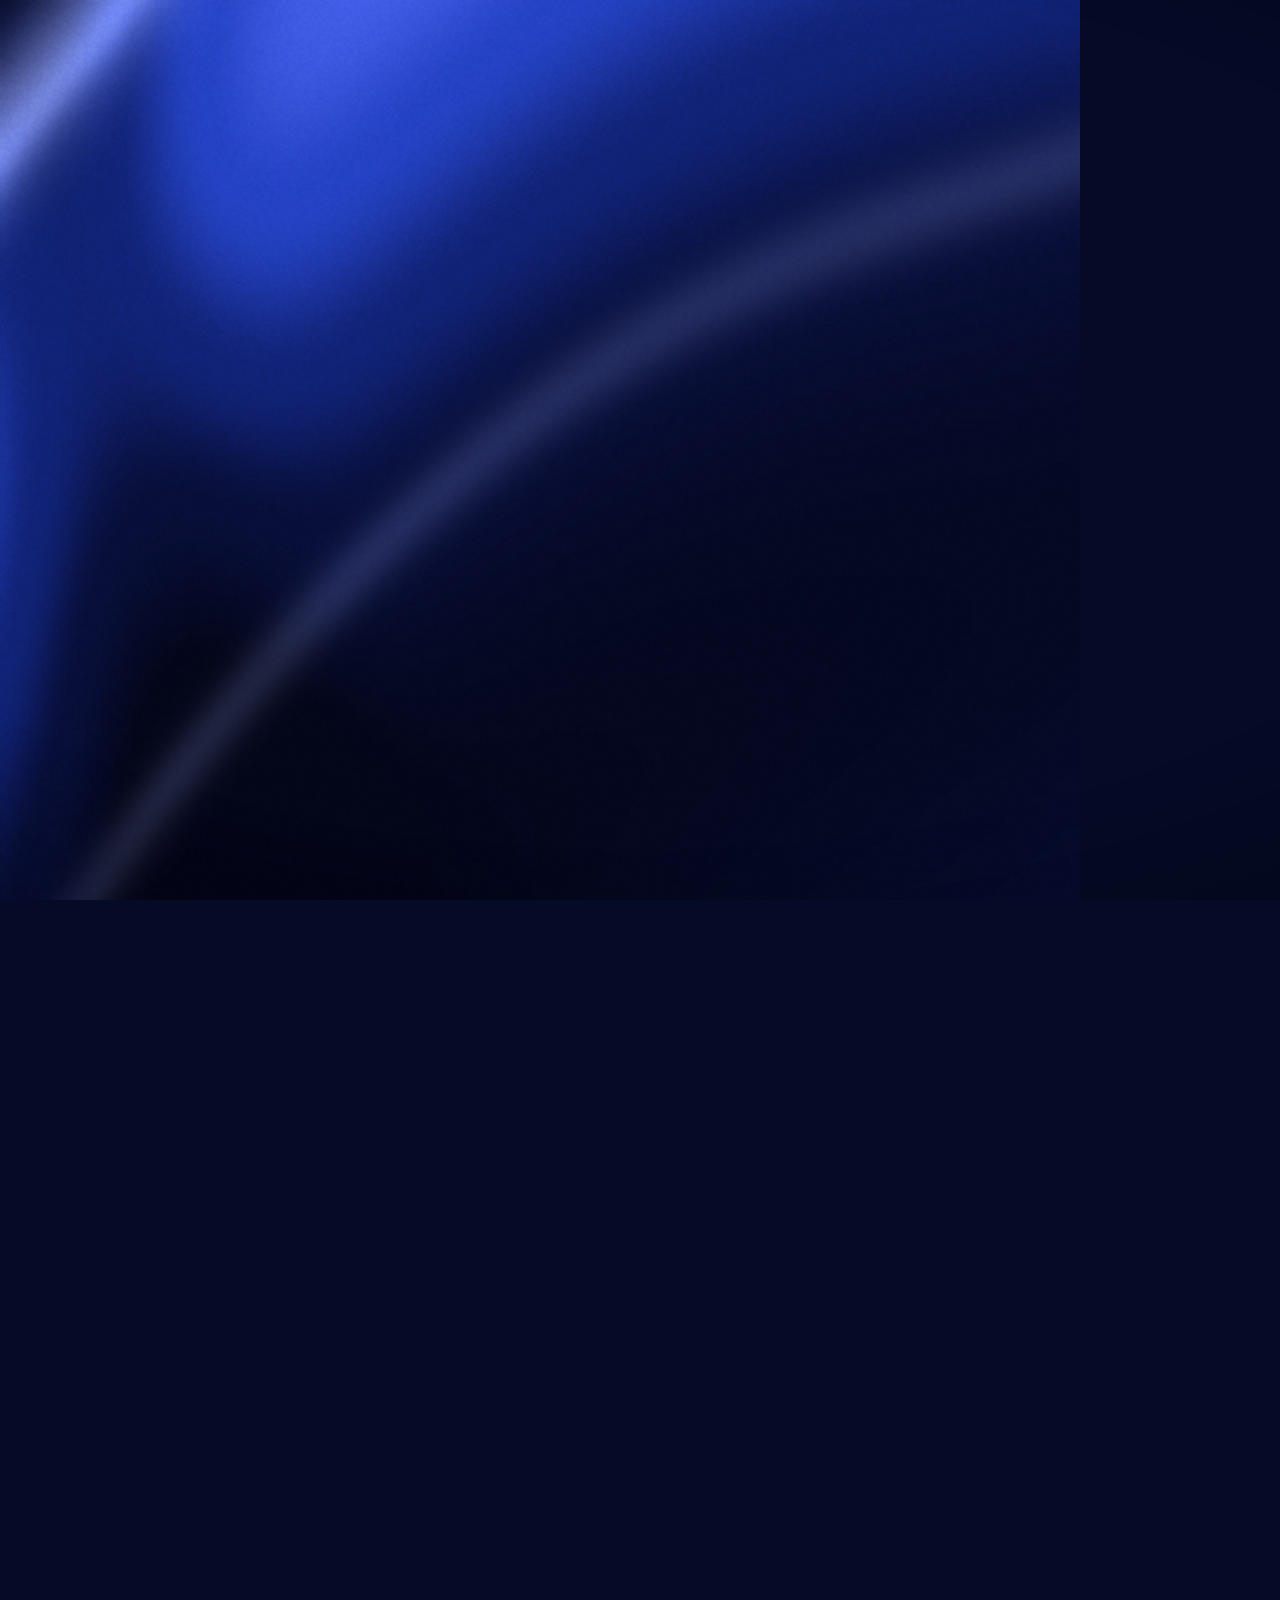
<file: promo/src/v3.html>
<!doctype html>
<html lang="uz">
<head>
<meta charset="utf-8">
<title>Moliyachi — qo'llanma v2</title>
<style>
@font-face{font-family:"Manrope";src:url(../assets/fonts/manrope-latin-wght-normal.woff2) format("woff2");font-weight:200 800;unicode-range:U+0000-00FF,U+0131,U+0152-0153,U+02BB-02BC,U+02C6,U+02DA,U+02DC,U+0304,U+0308,U+0329,U+2000-206F,U+20AC,U+2122,U+2191,U+2193,U+2212,U+2215,U+FEFF,U+FFFD}
@font-face{font-family:"Manrope";src:url(../assets/fonts/manrope-latin-ext-wght-normal.woff2) format("woff2");font-weight:200 800;unicode-range:U+0100-02BA,U+02BD-02C5,U+02C7-02CC,U+02CE-02D7,U+02DD-02FF,U+0304,U+0308,U+0329,U+1D00-1DBF,U+1E00-1E9F,U+1EF2-1EFF,U+2020,U+20A0-20AB,U+20AD-20C0,U+2113,U+2C60-2C7F,U+A720-A7FF}
@font-face{font-family:"Caveat";src:url(../assets/fonts/caveat-latin-600-normal.woff2) format("woff2");font-weight:600}
@font-face{font-family:"Caveat";src:url(../assets/fonts/caveat-latin-ext-600-normal.woff2) format("woff2");font-weight:600;unicode-range:U+0100-02BA,U+02BD-02C5,U+02C7-02CC,U+02CE-02D7,U+02DD-02FF}
:root{
  --navy-950:#0a1640;--navy-900:#0f1f57;--navy:#16307f;--blue:#2b4fc9;--blue-500:#3d63e0;--blue-soft:#e6ecfd;
  --gold:#ffc24a;--gold-2:#ff9f1c;--muted:rgba(214,224,255,.66);
  --app-bg:#eef2fb;--app-text:#0f1733;--app-muted:#6b7591;--green:#12a26b;--amber:#e8972a;--amber-soft:#fdf1df;
  --tg-out:#e1fec6;--tg-check:#4fae4e;
}
*{box-sizing:border-box;margin:0;padding:0}
html,body{width:1080px;height:1920px;overflow:hidden;background:#050b26}
body{font-family:"Manrope","Inter","Noto Color Emoji",sans-serif;color:#fff;-webkit-font-smoothing:antialiased}
#stage{position:absolute;inset:0;overflow:hidden}
#bg{position:absolute;inset:0}
#grain{position:absolute;inset:0;pointer-events:none;opacity:.05;mix-blend-mode:overlay;z-index:50}
#vignette{position:absolute;inset:0;pointer-events:none;z-index:49;background:radial-gradient(120% 85% at 50% 45%,transparent 58%,rgba(0,0,8,.55) 100%)}
#flash{position:absolute;inset:0;z-index:48;pointer-events:none;opacity:0;background:radial-gradient(60% 40% at 50% 50%,rgba(140,170,255,.55),rgba(61,99,224,0) 70%)}
.scene{position:absolute;inset:0;display:none;transform-origin:50% 45%}
.abs{position:absolute}
.center{left:0;right:0;text-align:center}
.word{display:inline-block}
.gold{color:var(--gold)}
.grad-g{background:linear-gradient(180deg,#fff1c7 0%,#ffc24a 50%,#ff9f1c 100%);-webkit-background-clip:text;background-clip:text;color:transparent}

/* headline block */
.hb{position:absolute;left:80px;right:80px;top:200px;display:flex;flex-direction:column;gap:20px}
.kicker{display:flex;align-items:center;gap:14px}
.kicker .pill{border-radius:999px;padding:10px 24px;font-size:28px;font-weight:800;letter-spacing:.14em;color:#0a1640;background:linear-gradient(160deg,#ffd77a,#ffb02e);box-shadow:0 8px 30px rgba(255,170,40,.35)}
.kicker .line{height:2px;width:120px;background:linear-gradient(90deg,rgba(255,194,74,.8),rgba(255,194,74,0))}
.h1t{font-size:86px;font-weight:800;line-height:1.04;letter-spacing:-.035em}
.subt{font-size:36px;line-height:1.32;font-weight:500;color:var(--muted)}

/* ---------------- phone ---------------- */
.persp{position:absolute;perspective:2600px}
.phone{position:absolute;left:0;top:0;width:620px;height:1280px;border-radius:98px;padding:15px;transform-origin:50% 0;
  background:linear-gradient(150deg,#5b5e6b 0%,#24252c 18%,#0d0e12 55%,#30323b 100%);
  box-shadow:0 0 0 2px #000,inset 0 0 0 3px #6b6e7a,inset 0 0 0 7px #121318,0 90px 160px rgba(0,0,20,.7),0 0 140px rgba(61,99,224,.25)}
.phone::after{content:"";position:absolute;inset:0;border-radius:98px;pointer-events:none;background:linear-gradient(118deg,rgba(255,255,255,.22) 0%,rgba(255,255,255,0) 20%,rgba(255,255,255,0) 72%,rgba(255,255,255,.08) 100%)}
.screen{position:relative;width:100%;height:100%;border-radius:84px;overflow:hidden;color:#000;font-family:"Inter","Noto Color Emoji",sans-serif}
.island{position:absolute;left:50%;top:20px;width:180px;height:52px;margin-left:-90px;border-radius:30px;background:#000;z-index:60}
.status{position:absolute;left:0;right:0;top:26px;height:44px;z-index:59;display:flex;justify-content:space-between;align-items:center;padding:0 60px 0 74px;font-size:28px;font-weight:700;color:#000}
.status .ic{display:flex;gap:9px;align-items:center}
.bars{display:flex;gap:3px;align-items:flex-end;height:20px}.bars i{display:block;width:6px;background:#000;border-radius:2px}
.wifi{width:30px;height:22px;position:relative}
.wifi::before{content:"";position:absolute;inset:0;border-radius:30px 30px 0 0;border:5px solid #000;border-bottom:none;clip-path:polygon(0 0,100% 0,50% 100%)}
.bat{width:46px;height:22px;border-radius:7px;background:#000;color:#fff;font-size:15px;font-weight:800;display:grid;place-items:center}

/* telegram */
.tg{position:absolute;inset:0;background:#cfe3ad}
.tg-wall{position:absolute;inset:-10px;background:linear-gradient(160deg,#d9eab5 0%,#b8d699 45%,#cfe2a7 75%,#a9cd8f 100%)}
.tg-doodle{position:absolute;inset:0;opacity:.22;background-size:260px 260px}
.tg-head{position:absolute;left:0;right:0;top:84px;height:100px;z-index:30;display:flex;align-items:center;justify-content:space-between;padding:0 22px}
.glass{background:rgba(255,255,255,.62);backdrop-filter:blur(14px);border:1.5px solid rgba(255,255,255,.75);box-shadow:0 6px 18px rgba(40,70,20,.12)}
.tg-back{height:84px;border-radius:44px;display:flex;align-items:center;gap:8px;padding:0 20px 0 18px;font-size:52px;font-weight:300;color:#000}
.tg-back b{font-size:24px;font-weight:700;background:#000;color:#fff;border-radius:50%;width:42px;height:42px;display:grid;place-items:center}
.tg-title{height:84px;border-radius:44px;padding:0 42px;display:flex;flex-direction:column;align-items:center;justify-content:center}
.tg-title .n{font-size:29px;font-weight:700;color:#000}.tg-title .s{font-size:21px;color:#6d7a66;margin-top:1px}
.tg-ava{width:84px;height:84px;border-radius:50%;overflow:hidden;border:3px solid rgba(255,255,255,.8);box-shadow:0 6px 18px rgba(40,70,20,.18)}
.tg-ava img{width:100%;height:100%;object-fit:cover}
.tg-view{position:absolute;left:0;right:0;top:0;overflow:hidden;-webkit-mask-image:linear-gradient(180deg,transparent 0,transparent 150px,#000 215px)}
.tg-list{position:absolute;left:0;right:0;bottom:0;padding:0 18px 16px;display:flex;flex-direction:column;gap:14px}
.msg{display:none;flex-direction:column;max-width:86%}
.msg.me{align-self:flex-end;align-items:flex-end;transform-origin:100% 100%}
.msg.bot{align-self:flex-start;align-items:stretch;transform-origin:0 100%}
.bub{position:relative;font-size:27px;line-height:1.36;padding:14px 22px 14px;border-radius:34px;white-space:pre-line;word-break:break-word;box-shadow:0 2px 3px rgba(40,70,20,.12)}
.me .bub{background:var(--tg-out);border-bottom-right-radius:10px}
.bot .bub{background:#fff;border-bottom-left-radius:10px}
.bub b{font-weight:700}.bub i{font-style:italic}
.meta{float:right;font-size:18px;color:#7f9a77;margin:12px 0 -6px 14px;white-space:nowrap}
.me .meta{color:#4fae4e}
.bot .meta{color:#a0a7b0}
.hl{border-radius:8px;transition:none}
.ikb{display:grid;gap:7px;margin-top:7px}
.ikb .row{display:grid;gap:7px}
.ib{position:relative;overflow:hidden;height:66px;border-radius:20px;background:rgba(74,110,52,.42);backdrop-filter:blur(8px);color:#fff;font-size:24px;font-weight:600;display:flex;align-items:center;justify-content:center;white-space:nowrap;padding:0 8px}
.voice{display:flex;align-items:center;gap:16px;min-width:420px;padding:14px 20px!important}
.voice .play{width:66px;height:66px;border-radius:50%;background:#5fb14d;color:#fff;display:grid;place-items:center;font-size:26px;flex:none}
.voice .wave{display:flex;align-items:center;gap:3.5px;height:52px;flex:1}
.voice .wave i{display:block;width:5.5px;border-radius:3px;background:#a7d692}
.voice .wave i.on{background:#4fae4e}
.voice .dur{font-size:20px;color:#4fae4e;white-space:nowrap}
.photo{padding:8px!important;width:420px}
.photo .pic{height:300px;border-radius:26px;overflow:hidden;position:relative}
.ripple{position:absolute;left:50%;top:50%;width:220px;height:220px;margin:-110px 0 0 -110px;border-radius:50%;background:rgba(255,255,255,.45);opacity:0;pointer-events:none}
.tg-compose{position:absolute;left:0;right:0;height:110px;z-index:31;display:flex;align-items:center;gap:10px;padding:0 16px}
.ilova{height:72px;border-radius:38px;padding:0 20px 0 16px;display:flex;align-items:center;gap:10px;color:#fff;font-size:25px;font-weight:700;background:linear-gradient(160deg,#4a8dff,#2563eb);box-shadow:0 6px 16px rgba(37,99,235,.35);white-space:nowrap;position:relative;overflow:hidden}
.ilova .sq{width:30px;height:26px;border:3.5px solid #fff;border-radius:7px}
.circ{width:70px;height:70px;border-radius:50%;display:grid;place-items:center;flex:none;font-size:34px;color:#333}
.field{flex:1;height:72px;border-radius:38px;display:flex;align-items:center;justify-content:space-between;padding:0 14px 0 22px;font-size:25px;color:#8b9585;white-space:nowrap;overflow:hidden}
.field .typed{color:#000}
.field .caret{display:inline-block;width:3px;height:32px;background:#2563eb;margin-left:2px;vertical-align:middle}
.kbic{width:40px;height:28px;border:3px solid #6b7566;border-radius:7px;flex:none}
.rec{position:absolute;left:0;right:0;height:110px;z-index:32;display:flex;align-items:center;padding:0 30px;font-size:28px;opacity:0}
.rec .dot{width:20px;height:20px;border-radius:50%;background:#ff3b30;margin-right:14px}
.rec .tm{font-variant-numeric:tabular-nums;font-weight:600;color:#000;width:110px}
.rec .hint{flex:1;text-align:center;color:#6d7a66;font-size:25px;margin-right:110px}
.bigmic{position:absolute;width:190px;height:190px;border-radius:50%;background:radial-gradient(circle at 35% 30%,#5a9bff,#2563eb 70%);display:grid;place-items:center;font-size:62px;z-index:33;opacity:0;box-shadow:0 10px 30px rgba(37,99,235,.45)}
.bigmic .pulse{position:absolute;inset:-30px;border-radius:50%;background:rgba(37,99,235,.18)}
.tg-kb{position:absolute;left:0;right:0;bottom:0;height:560px;z-index:31;border-radius:46px 46px 0 0;padding:26px 22px 40px;display:grid;grid-template-columns:1fr 1fr;gap:12px;align-content:start;
  background:rgba(236,243,228,.86);backdrop-filter:blur(18px);border-top:1.5px solid rgba(255,255,255,.8)}
.kbtn{position:relative;overflow:hidden;height:72px;border-radius:22px;background:rgba(255,255,255,.8);display:flex;align-items:center;justify-content:center;gap:10px;font-size:26px;font-weight:500;color:#111;box-shadow:0 1px 2px rgba(0,0,0,.06);text-align:center;line-height:1.1}
.kbtn.full{grid-column:1/3}
.finger{position:absolute;width:84px;height:84px;margin:-42px 0 0 -42px;border-radius:50%;border:5px solid rgba(255,255,255,.95);background:rgba(255,255,255,.3);box-shadow:0 0 0 10px rgba(37,99,235,.25),0 10px 30px rgba(0,0,0,.3);z-index:70;opacity:0}
.toast{position:absolute;left:20px;right:20px;top:84px;z-index:65;border-radius:40px;padding:22px 26px;display:flex;gap:18px;align-items:center;background:rgba(250,250,252,.96);box-shadow:0 20px 50px rgba(0,0,0,.25);font-size:26px;opacity:0;color:#000}
.toast img{width:68px;height:68px;border-radius:16px}
.toast .tt{font-size:22px;color:#777;font-weight:600;display:flex;justify-content:space-between}

/* mini app */
.mini{position:absolute;inset:0;z-index:62;background:var(--app-bg);color:var(--app-text);font-family:"Manrope","Noto Color Emoji",sans-serif;overflow:hidden;border-radius:0}
.mini-in{position:absolute;left:0;right:0;top:0;padding:96px 26px 260px}
.m-top{display:flex;align-items:center;justify-content:space-between;margin-bottom:18px}
.m-brand{display:flex;align-items:center;gap:18px}
.m-logo{width:86px;height:86px;border-radius:50%;overflow:hidden;box-shadow:0 0 0 6px #fff,0 8px 22px rgba(22,48,127,.3)}
.m-logo img{width:100%;height:100%;object-fit:cover}
.m-bn{font-size:19px;font-weight:800;letter-spacing:.18em;color:var(--blue)}
.m-hello{font-size:30px;font-weight:800;margin-top:2px}
.m-acts{display:flex;gap:14px}
.m-ib{width:72px;height:72px;border-radius:50%;background:#fff;display:grid;place-items:center;font-size:30px;box-shadow:0 6px 24px rgba(19,38,95,.08)}
.m-ib.cam{background:linear-gradient(140deg,var(--navy-900),var(--blue));color:#fff}
.m-seg{display:grid;grid-template-columns:repeat(4,1fr);gap:6px;background:#fff;padding:8px;border-radius:30px;box-shadow:0 6px 24px rgba(19,38,95,.08);margin:6px 0 22px}
.m-seg span{height:62px;border-radius:24px;display:grid;place-items:center;font-weight:700;font-size:24px;color:var(--app-muted)}
.m-seg span.on{background:var(--navy-900);color:#fff;box-shadow:0 6px 18px rgba(15,31,87,.3)}
.m-hero{position:relative;overflow:hidden;color:#fff;padding:34px 32px 28px;border-radius:44px;background:linear-gradient(135deg,var(--navy-950) 0%,var(--navy) 55%,var(--blue-500) 100%);box-shadow:0 22px 54px rgba(15,31,87,.35)}
.m-hero .c1{position:absolute;width:380px;height:380px;right:-140px;top:-170px;border-radius:50%;border:1.5px solid rgba(255,255,255,.14);background:rgba(255,255,255,.05)}
.m-hero .c2{position:absolute;width:240px;height:240px;right:-50px;bottom:-130px;border-radius:50%;border:1.5px dashed rgba(255,255,255,.14)}
.m-hl{font-size:21px;font-weight:700;opacity:.75}
.m-ha{font-size:52px;font-weight:800;margin-top:8px;letter-spacing:-.02em;line-height:1.1}
.m-ha small{font-size:26px;opacity:.8;margin-left:6px}
.m-row{display:grid;grid-template-columns:repeat(3,1fr);gap:12px;margin-top:26px;position:relative}
.m-row.two{grid-template-columns:1fr 1fr}
.m-st{background:rgba(255,255,255,.1);border:1.5px solid rgba(255,255,255,.12);border-radius:26px;padding:16px 16px 14px}
.m-st span{display:block;font-size:28px;font-weight:800}
.m-st small{font-size:17px;opacity:.72;font-weight:600}
.m-rg{font-size:19px;opacity:.6;margin-top:16px;font-weight:600}
.m-tip{display:inline-block;margin-top:16px;padding:11px 18px;border-radius:999px;background:rgba(255,255,255,.16);font-size:20px;font-weight:700}
.m-sec{font-size:30px;font-weight:800;margin:30px 0 4px 4px}
.m-card{background:#fff;border-radius:38px;padding:28px;margin-top:20px;box-shadow:0 6px 24px rgba(19,38,95,.08)}
.m-ch{display:flex;align-items:center;justify-content:space-between;margin-bottom:18px}
.m-ch h3{font-size:27px;font-weight:800}
.m-mseg{display:flex;background:var(--app-bg);border-radius:18px;padding:5px}
.m-mseg span{padding:9px 18px;border-radius:14px;font-size:20px;font-weight:700;color:var(--app-muted)}
.m-mseg span.on{background:#fff;color:var(--navy);box-shadow:0 2px 6px rgba(19,38,95,.1)}
.m-bars{display:flex;align-items:flex-end;gap:12px;height:250px;padding:0 4px}
.m-bars i{flex:1;border-radius:12px 12px 6px 6px;background:linear-gradient(180deg,var(--blue-500),var(--navy));transform-origin:50% 100%}
.m-days{display:flex;gap:12px;padding:10px 4px 0;font-size:16px;color:var(--app-muted);font-weight:700}.m-days span{flex:1;text-align:center}
.m-donut{display:flex;align-items:center;gap:26px}
.m-dbox{position:relative;width:240px;height:240px;flex:none}
.m-dbox svg{width:100%;height:100%;transform:rotate(-90deg)}
.m-dc{position:absolute;inset:0;display:grid;place-content:center;text-align:center}
.m-dc b{font-size:34px;font-weight:800}.m-dc small{font-size:19px;color:var(--app-muted);font-weight:600}
.m-leg{flex:1;display:grid;gap:16px;list-style:none}
.m-leg li{display:flex;align-items:center;gap:12px;font-size:22px;font-weight:700}
.m-leg .d{width:18px;height:18px;border-radius:6px}
.m-leg .p{margin-left:auto;color:var(--app-muted)}
.m-rank{display:grid;gap:24px;list-style:none}
.m-rank li{display:grid;grid-template-columns:66px 1fr auto;gap:16px;align-items:center}
.m-av{width:66px;height:66px;border-radius:22px;background:var(--blue-soft);color:var(--navy);display:grid;place-items:center;font-weight:800;font-size:24px;position:relative}
.m-av .md{position:absolute;right:-8px;top:-10px;font-size:22px}
.m-rank .nm{font-weight:800;font-size:23px}
.m-bar{height:12px;background:var(--app-bg);border-radius:99px;margin-top:9px;overflow:hidden}
.m-bar i{display:block;height:100%;border-radius:99px;background:linear-gradient(90deg,var(--navy),var(--blue-500));transform-origin:0 50%}
.m-rank .vl{text-align:right;font-weight:800;font-size:22px}.m-rank .vl small{display:block;color:var(--app-muted);font-size:18px;font-weight:600}
.m-nav{position:absolute;left:18px;right:18px;bottom:26px;height:120px;background:#fff;border-radius:42px;box-shadow:0 16px 50px rgba(19,38,95,.16);display:grid;grid-template-columns:1fr 1fr 130px 1fr 1fr;align-items:center;z-index:5}
.m-nav .it{display:flex;flex-direction:column;align-items:center;gap:6px;font-size:18px;font-weight:700;color:var(--app-muted)}
.m-nav .it svg{width:64px;height:50px;padding:8px 14px;border-radius:18px;fill:none;stroke:currentColor;stroke-width:1.9;stroke-linecap:round;stroke-linejoin:round}
.m-nav .it.on{color:var(--navy)}.m-nav .it.on svg{background:var(--blue-soft)}
.m-fab{position:absolute;left:50%;top:-50px;width:106px;height:106px;margin-left:-53px;border-radius:50%;background:radial-gradient(circle at 30% 25%,var(--blue-500),var(--navy-900) 70%);box-shadow:0 0 0 11px var(--app-bg),0 18px 36px rgba(15,31,87,.4);display:grid;place-items:center;color:#fff}
.m-fab svg{width:44px;height:44px;fill:none;stroke:#fff;stroke-width:2;stroke-linecap:round}
.m-recbar{position:absolute;left:18px;right:18px;bottom:200px;height:92px;border-radius:32px;background:#fff;box-shadow:0 16px 50px rgba(19,38,95,.22);display:flex;align-items:center;gap:16px;padding:0 26px;font-size:24px;font-weight:700;z-index:6;opacity:0}
.m-recbar .dot{width:18px;height:18px;border-radius:50%;background:#e0475b}
.mini-head{position:absolute;left:0;right:0;top:0;height:92px;z-index:8;display:flex;align-items:flex-end;justify-content:space-between;padding:0 30px 10px;font-size:24px;font-weight:600;color:var(--blue)}

/* cards outside phone */
.card{position:absolute;border-radius:40px;padding:30px 34px;background:#fff;color:var(--app-text);box-shadow:0 30px 80px rgba(0,0,20,.45)}
.card.navy{background:linear-gradient(135deg,var(--navy-950),var(--navy) 55%,var(--blue-500));color:#fff;border:1.5px solid rgba(255,255,255,.12)}
.chip{position:absolute;border-radius:30px;padding:20px 28px;font-size:30px;line-height:1.28;font-weight:700;z-index:45;background:#fff;color:var(--app-text);box-shadow:0 20px 60px rgba(0,0,20,.45)}
.chip.gold{background:linear-gradient(160deg,#ffd77a,#ffb02e);color:#2a1700}
.chip.navy{background:linear-gradient(135deg,var(--navy-900),var(--blue));color:#fff;border:1.5px solid rgba(255,255,255,.15)}
.chip small{display:block;font-size:23px;font-weight:600;opacity:.72;margin-top:3px}

/* notebook */
.note{position:absolute;width:640px;height:780px;border-radius:18px 34px 34px 18px;background:#fbf8ee;box-shadow:0 50px 120px rgba(0,0,0,.55);overflow:hidden;color:#1f3b8a;font-family:"Caveat",cursive}
.note .lines{position:absolute;inset:0;background:repeating-linear-gradient(180deg,transparent 0 63px,rgba(60,110,200,.28) 63px 65px);background-position:0 110px}
.note .margin{position:absolute;left:96px;top:0;bottom:0;width:3px;background:rgba(220,60,70,.55)}
.note .rings{position:absolute;left:18px;top:30px;bottom:30px;width:30px;background:radial-gradient(circle at 15px 15px,#2a2f45 0 9px,transparent 10px) 0 0/30px 64px repeat-y}
.note .t{position:absolute;left:120px;right:30px;font-size:54px;font-weight:600;white-space:nowrap;line-height:64px}
.note .cross{position:absolute;height:5px;border-radius:3px;background:#c0392b;transform-origin:0 50%}

/* formula + pay table */
.tok{display:inline-block;border-radius:30px;padding:18px 32px;font-weight:800;font-size:60px;letter-spacing:-.02em}
.tok.w{background:#fff;color:var(--app-text);box-shadow:0 14px 40px rgba(0,0,20,.4)}
.tok.g{background:linear-gradient(160deg,#ffd77a,#ffb02e);color:#2a1700;box-shadow:0 0 50px rgba(255,170,40,.45)}
.op{display:inline-block;font-size:66px;font-weight:300;color:#9fb4ff;margin:0 14px;vertical-align:middle}
.prow{display:flex;align-items:center;justify-content:space-between;font-size:40px;padding:22px 0;border-bottom:2px dashed #e4e9f5}
.prow .m{font-weight:800;color:var(--blue);width:140px}
.prow .eq{flex:1;color:#4d5677;font-variant-numeric:tabular-nums;font-weight:600}
.prow .v{font-weight:800;font-variant-numeric:tabular-nums}
.bcard{position:absolute;width:440px;height:390px;border-radius:44px;padding:40px 38px;background:#fff;color:var(--app-text);box-shadow:0 30px 80px rgba(0,0,20,.45)}
.bcard .e{font-size:84px;line-height:1;margin-bottom:24px}
.bcard h4{font-size:46px;font-weight:800;letter-spacing:-.02em;margin-bottom:10px}
.bcard p{font-size:28px;line-height:1.35;color:var(--app-muted);font-weight:600}
.bcard.navy{background:linear-gradient(135deg,var(--navy-950),var(--navy) 55%,var(--blue-500));color:#fff}
.bcard.navy p{color:rgba(255,255,255,.8)}
.logo-tile{position:absolute;overflow:hidden;box-shadow:0 0 0 3px rgba(255,255,255,.18),0 40px 120px rgba(37,80,220,.55),0 0 160px rgba(255,190,70,.25)}
.logo-tile img{width:100%;height:100%;object-fit:cover}
.ring{position:absolute;border-radius:50%;border:4px solid #6f8dff;opacity:0}
.tgpill{display:inline-flex;align-items:center;gap:16px;border-radius:999px;padding:22px 40px;font-size:38px;font-weight:700;background:linear-gradient(160deg,#4a8dff,#2563eb);box-shadow:0 14px 40px rgba(37,99,235,.45)}
.lbl{position:absolute;font-size:26px;font-weight:800;letter-spacing:.14em;text-transform:uppercase;color:#9fb4ff;text-align:center}
.dot2{position:absolute;width:34px;height:34px;margin:-17px 0 0 -17px;border-radius:50%;background:radial-gradient(circle,#fff 0%,#9fb4ff 45%,rgba(61,99,224,0) 72%);z-index:46;opacity:0}
.kara{position:absolute;left:60px;right:60px;border-radius:36px;padding:26px 34px;background:rgba(10,22,64,.82);border:1.5px solid rgba(159,180,255,.3);box-shadow:0 20px 60px rgba(0,0,0,.4);font-size:40px;line-height:1.3;font-weight:700}
.kara .word{color:rgba(255,255,255,.28);margin-right:.25em}
.kara .word.on{color:#fff}
.kara .word.key{color:var(--gold)}

/* ---- v3: app screens ---- */
.a-layer{position:absolute;inset:0;background:var(--app-bg);color:var(--app-text);font-family:"Manrope","Noto Color Emoji",sans-serif;overflow:hidden}
.a-view{position:absolute;inset:0;overflow:hidden}
.a-in{position:absolute;left:0;right:0;top:0;padding:96px 26px 280px}
.m-seg.two{grid-template-columns:1fr 1fr}
.mut{color:#6b7591;font-weight:600;font-size:20px}
.a-phead{display:flex;align-items:center;justify-content:space-between;margin:10px 0 18px}
.a-ptitle{font-size:40px;font-weight:800;letter-spacing:-.01em}
.a-pill{background:var(--navy-900);color:#fff;font-weight:700;font-size:23px;padding:16px 26px;border-radius:999px;box-shadow:0 10px 26px rgba(15,31,87,.25)}
.a-row{display:flex;align-items:center;gap:20px;background:#fff;border-radius:32px;padding:22px;margin-bottom:16px;box-shadow:0 6px 24px rgba(19,38,95,.08)}
.a-av{width:66px;height:66px;border-radius:22px;display:grid;place-items:center;font-weight:800;font-size:24px;color:var(--navy);background:var(--blue-soft);flex:none}
.a-mbadge{width:66px;height:66px;border-radius:22px;display:grid;place-items:center;font-size:32px;background:var(--blue-soft);flex:none}
.a-info{flex:1;min-width:0}.a-info b{display:block;font-size:26px;font-weight:800}
.a-tag{display:inline-block;font-size:18px;font-weight:800;padding:5px 13px;border-radius:999px;margin-top:6px}
.a-tag.ok{background:#e3f6ee;color:#12a26b}.a-tag.wait{background:#fdf1df;color:#e8972a}
.a-side{text-align:right;font-weight:800;font-size:25px;flex:none}.a-side small{display:block;color:#6b7591;font-size:19px;font-weight:600}
.a-hint{color:#6b7591;font-weight:600;font-size:21px;margin:0 6px 18px;line-height:1.45}
.a-back{position:absolute;inset:0;background:rgba(10,22,64,.45);z-index:20;display:none}
.a-sheet{position:absolute;left:0;right:0;bottom:0;z-index:21;background:#fff;border-radius:46px 46px 0 0;padding:18px 30px 60px;display:none;box-shadow:0 -10px 40px rgba(10,22,64,.2)}
.a-grip{width:68px;height:8px;border-radius:9px;background:#e4e9f5;margin:0 auto 26px}
.a-sheet h3{font-size:34px;font-weight:800;margin:0 0 22px}
.a-field{margin-bottom:20px}
.a-field label{display:block;font-size:21px;font-weight:700;color:#6b7591;margin:0 0 10px 6px}
.a-input{height:80px;border-radius:26px;border:2.5px solid #e4e9f5;background:#fff;padding:0 24px;font-weight:600;font-size:27px;display:flex;align-items:center;color:#a3abc2;white-space:nowrap;overflow:hidden}
.a-input.typed{color:var(--app-text)}.a-input.focus{border-color:var(--blue)}
.a-input .caret,.caret{display:inline-block;width:3px;height:34px;background:var(--blue);margin-left:3px;vertical-align:middle}
.a-frow{display:grid;grid-template-columns:1fr 170px;gap:12px}
.a-sel{height:80px;border-radius:26px;border:2.5px solid #e4e9f5;display:flex;align-items:center;justify-content:space-between;padding:0 22px;font-weight:700;font-size:25px}
.a-primary{height:86px;border-radius:26px;background:var(--navy-900);color:#fff;font-weight:800;font-size:26px;display:grid;place-items:center;margin-top:10px;box-shadow:0 12px 30px rgba(15,31,87,.25)}
.a-secondary{height:80px;border-radius:26px;background:var(--app-bg);color:var(--navy);font-weight:800;font-size:25px;display:grid;place-items:center;margin-top:12px}
.a-link{background:var(--app-bg);border-radius:22px;padding:20px;font-size:22px;font-weight:600;word-break:break-all;color:var(--navy);margin-bottom:12px}
.a-stat{display:grid;grid-template-columns:1fr 1fr;gap:12px;margin-bottom:20px}
.a-stat div{background:var(--app-bg);border-radius:26px;padding:20px}.a-stat b{display:block;font-size:29px}.a-stat small{color:#6b7591;font-weight:600;font-size:19px}
.a-cnote{background:var(--app-bg);border-radius:22px;padding:18px 20px;margin-bottom:14px;font-weight:600;font-size:23px;line-height:1.45;white-space:pre-line}
.a-cnote.heard{color:#6b7591;font-style:italic}.a-cnote.saved{background:#e3f6ee}.a-cnote.busy{color:var(--navy)}
.a-draft{border:2.5px solid #e4e9f5;border-radius:26px;padding:20px 22px;font-size:23.5px;line-height:1.5;margin-bottom:12px;white-space:pre-line;font-family:"Inter","Noto Color Emoji",sans-serif}
.a-kbrow{display:flex;gap:12px;margin-bottom:12px}
.a-kbbtn{flex:1;min-height:72px;border-radius:22px;background:var(--app-bg);color:var(--navy);font-weight:800;font-size:23px;display:grid;place-items:center}
.a-kbbtn.main{background:#12a26b;color:#fff}
.a-recbtn{height:100px;border-radius:32px;margin:6px 0 16px;display:flex;align-items:center;justify-content:center;background:linear-gradient(135deg,var(--navy-900),var(--blue));color:#fff;font-weight:800;font-size:26px;box-shadow:0 12px 30px rgba(15,31,87,.25)}
.a-imgrow{display:flex;gap:12px}.a-imgbtn{flex:1;height:78px;border-radius:26px;background:var(--blue-soft);color:var(--navy);font-weight:800;font-size:24px;display:grid;place-items:center}
.a-pending{display:flex;align-items:center;gap:20px;background:#fff;border-radius:32px;padding:22px;margin-top:22px;box-shadow:0 6px 24px rgba(19,38,95,.08);border:2.5px solid #fdf1df}
.a-pending .pi{width:70px;height:70px;border-radius:22px;background:#fdf1df;display:grid;place-items:center;font-size:32px;flex:none}
.a-pending .pt{flex:1;font-weight:700;font-size:24px}.a-pending .pt b{color:#e8972a}.a-pending .pt small{display:block;color:#6b7591;font-weight:600;font-size:20px;margin-top:3px}
.a-pending .pa{width:60px;height:60px;border-radius:50%;background:var(--blue-soft);display:grid;place-items:center;font-weight:800;color:var(--navy)}
.a-chips{display:flex;gap:12px;margin:0 0 18px;flex-wrap:nowrap;overflow:hidden}.a-chips span{flex:none;padding:14px 22px;border-radius:999px;background:#fff;font-weight:700;font-size:21px;color:#6b7591;box-shadow:0 3px 12px rgba(19,38,95,.06)}.a-chips span.on{background:var(--navy-900);color:#fff}
.a-entry{background:#fff;border-radius:32px;padding:22px;margin-bottom:16px;box-shadow:0 6px 24px rgba(19,38,95,.08)}
.a-em{display:flex;align-items:center;gap:18px}
.a-eb{min-width:74px;height:66px;padding:0 12px;border-radius:20px;background:var(--blue-soft);color:var(--navy);display:grid;place-items:center;font-weight:800;font-size:22px}
.a-ei{flex:1}.a-ei b{display:block;font-size:25px}.a-ei small{display:block;color:#6b7591;font-weight:600;font-size:20px}
.a-er{text-align:right}.a-er b{display:block;font-size:25px}
.a-st{display:inline-block;font-size:18px;font-weight:800;padding:5px 13px;border-radius:999px;margin-top:6px}
.a-raw{margin-top:16px;padding:16px 18px;background:var(--app-bg);border-radius:20px;font-size:21px;color:#6b7591;font-style:italic}
.a-acts{display:flex;gap:12px;margin-top:16px}.a-act{flex:1;height:66px;border-radius:20px;display:grid;place-items:center;font-weight:800;font-size:22px}
.a-act.ok{background:#12a26b;color:#fff}.a-act.no{background:#fde8eb;color:#e0475b}.a-act.del{flex:0 0 80px;background:#fde8eb;color:#e0475b}
.a-toast{position:absolute;left:0;right:0;margin:0 auto;width:max-content;bottom:190px;background:var(--navy-950);color:#fff;padding:20px 30px;border-radius:26px;font-weight:700;font-size:23px;z-index:30;white-space:nowrap;opacity:0;margin-left:-0px}
.a-flash{position:absolute;inset:0;background:#fff;z-index:40;opacity:0;pointer-events:none}
.a-banner{z-index:66}
.a-mrow{display:flex;align-items:center;gap:18px;padding:16px 0;border-top:2px solid #eef2fb;font-size:24px}.a-mrow:first-of-type{border-top:0}.a-mrow b{flex:1}
.a-mb{padding:10px 16px;border-radius:16px;background:var(--blue-soft);color:var(--navy);font-weight:800;font-size:21px}
.m-recbar{bottom:170px!important;z-index:6}
</style>
</head>
<body>
<div id="stage">
  <canvas id="bg" width="1080" height="1920"></canvas>
  <div id="scenes"></div>
  <div id="flash"></div>
  <div id="vignette"></div>
  <canvas id="grain" width="540" height="960"></canvas>
</div>
<script src="words.js"></script>
<script src="core3.js"></script>
<script src="bg3.js"></script>
<script src="app3.js"></script>
<script src="scenes3.js"></script>
</body>
</html>
</file>
